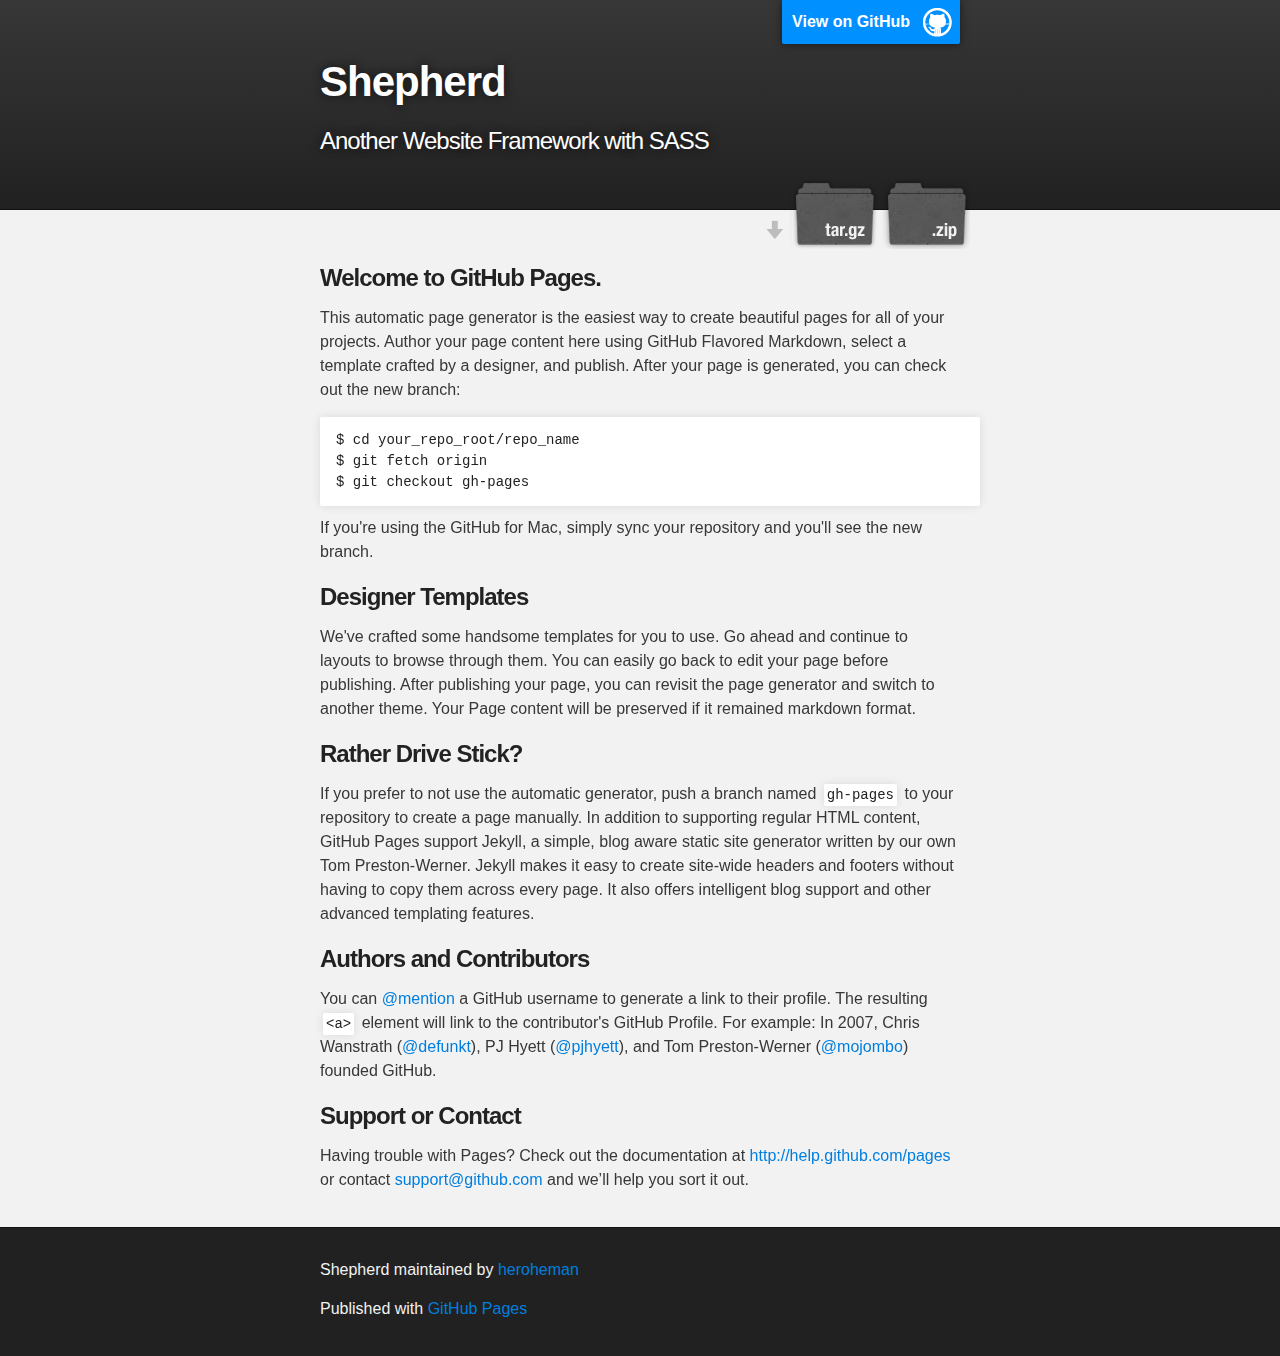
<file: index_gh.html>
<!DOCTYPE html>
<html>

  <head>
    <meta charset='utf-8' />
    <meta http-equiv="X-UA-Compatible" content="chrome=1" />
    <meta name="description" content="Shepherd : Another Website Framework with SASS" />

    <link rel="stylesheet" type="text/css" media="screen" href="stylesheets/stylesheet.css">

    <title>Shepherd</title>
  </head>

  <body>

    <!-- HEADER -->
    <div id="header_wrap" class="outer">
        <header class="inner">
          <a id="forkme_banner" href="https://github.com/heroheman/shepherd">View on GitHub</a>

          <h1 id="project_title">Shepherd</h1>
          <h2 id="project_tagline">Another Website Framework with SASS</h2>

            <section id="downloads">
              <a class="zip_download_link" href="https://github.com/heroheman/shepherd/zipball/master">Download this project as a .zip file</a>
              <a class="tar_download_link" href="https://github.com/heroheman/shepherd/tarball/master">Download this project as a tar.gz file</a>
            </section>
        </header>
    </div>

    <!-- MAIN CONTENT -->
    <div id="main_content_wrap" class="outer">
      <section id="main_content" class="inner">
        <h3>Welcome to GitHub Pages.</h3>

<p>This automatic page generator is the easiest way to create beautiful pages for all of your projects. Author your page content here using GitHub Flavored Markdown, select a template crafted by a designer, and publish. After your page is generated, you can check out the new branch:</p>

<pre><code>$ cd your_repo_root/repo_name
$ git fetch origin
$ git checkout gh-pages
</code></pre>

<p>If you're using the GitHub for Mac, simply sync your repository and you'll see the new branch.</p>

<h3>Designer Templates</h3>

<p>We've crafted some handsome templates for you to use. Go ahead and continue to layouts to browse through them. You can easily go back to edit your page before publishing. After publishing your page, you can revisit the page generator and switch to another theme. Your Page content will be preserved if it remained markdown format.</p>

<h3>Rather Drive Stick?</h3>

<p>If you prefer to not use the automatic generator, push a branch named <code>gh-pages</code> to your repository to create a page manually. In addition to supporting regular HTML content, GitHub Pages support Jekyll, a simple, blog aware static site generator written by our own Tom Preston-Werner. Jekyll makes it easy to create site-wide headers and footers without having to copy them across every page. It also offers intelligent blog support and other advanced templating features.</p>

<h3>Authors and Contributors</h3>

<p>You can <a href="https://github.com/blog/821" class="user-mention">@mention</a> a GitHub username to generate a link to their profile. The resulting <code>&lt;a&gt;</code> element will link to the contributor's GitHub Profile. For example: In 2007, Chris Wanstrath (<a href="https://github.com/defunkt" class="user-mention">@defunkt</a>), PJ Hyett (<a href="https://github.com/pjhyett" class="user-mention">@pjhyett</a>), and Tom Preston-Werner (<a href="https://github.com/mojombo" class="user-mention">@mojombo</a>) founded GitHub.</p>

<h3>Support or Contact</h3>

<p>Having trouble with Pages? Check out the documentation at <a href="http://help.github.com/pages">http://help.github.com/pages</a> or contact <a href="mailto:support@github.com">support@github.com</a> and we’ll help you sort it out.</p>
      </section>
    </div>

    <!-- FOOTER  -->
    <div id="footer_wrap" class="outer">
      <footer class="inner">
        <p class="copyright">Shepherd maintained by <a href="https://github.com/heroheman">heroheman</a></p>
        <p>Published with <a href="http://pages.github.com">GitHub Pages</a></p>
      </footer>
    </div>

    

  </body>
</html>
</file>
<file: stylesheets/stylesheet.css>
/*******************************************************************************
Slate Theme for Github Pages
by Jason Costello, @jsncostello
*******************************************************************************/

@import url(pygment_trac.css);

/*******************************************************************************
MeyerWeb Reset
*******************************************************************************/

html, body, div, span, applet, object, iframe,
h1, h2, h3, h4, h5, h6, p, blockquote, pre,
a, abbr, acronym, address, big, cite, code,
del, dfn, em, img, ins, kbd, q, s, samp,
small, strike, strong, sub, sup, tt, var,
b, u, i, center,
dl, dt, dd, ol, ul, li,
fieldset, form, label, legend,
table, caption, tbody, tfoot, thead, tr, th, td,
article, aside, canvas, details, embed,
figure, figcaption, footer, header, hgroup,
menu, nav, output, ruby, section, summary,
time, mark, audio, video {
  margin: 0;
  padding: 0;
  border: 0;
  font: inherit;
  vertical-align: baseline;
}

/* HTML5 display-role reset for older browsers */
article, aside, details, figcaption, figure,
footer, header, hgroup, menu, nav, section {
  display: block;
}

ol, ul {
  list-style: none;
}

blockquote, q {
}

table {
  border-collapse: collapse;
  border-spacing: 0;
}

a:focus {
  outline: none;
}

/*******************************************************************************
Theme Styles
*******************************************************************************/

body {
  box-sizing: border-box;
  color:#373737;
  background: #212121;
  font-size: 16px;
  font-family: 'Myriad Pro', Calibri, Helvetica, Arial, sans-serif;
  line-height: 1.5;
  -webkit-font-smoothing: antialiased;
}

h1, h2, h3, h4, h5, h6 {
  margin: 10px 0;
  font-weight: 700;
  color:#222222;
  font-family: 'Lucida Grande', 'Calibri', Helvetica, Arial, sans-serif;
  letter-spacing: -1px;
}

h1 {
  font-size: 36px;
  font-weight: 700;
}

h2 {
  padding-bottom: 10px;
  font-size: 32px;
  background: url('../images/bg_hr.png') repeat-x bottom;
}

h3 {
  font-size: 24px;
}

h4 {
  font-size: 21px;
}

h5 {
  font-size: 18px;
}

h6 {
  font-size: 16px;
}

p {
  margin: 10px 0 15px 0;
}

footer p {
  color: #f2f2f2;
}

a {
  text-decoration: none;
  color: #007edf;
  text-shadow: none;

  transition: color 0.5s ease;
  transition: text-shadow 0.5s ease;
  -webkit-transition: color 0.5s ease;
  -webkit-transition: text-shadow 0.5s ease;
  -moz-transition: color 0.5s ease;
  -moz-transition: text-shadow 0.5s ease;
  -o-transition: color 0.5s ease;
  -o-transition: text-shadow 0.5s ease;
  -ms-transition: color 0.5s ease;
  -ms-transition: text-shadow 0.5s ease;
}

#main_content a:hover {
  color: #0069ba;
  text-shadow: #0090ff 0px 0px 2px;
}

footer a:hover {
  color: #43adff;
  text-shadow: #0090ff 0px 0px 2px;
}

em {
  font-style: italic;
}

strong {
  font-weight: bold;
}

img {
  position: relative;
  margin: 0 auto;
  max-width: 739px;
  padding: 5px;
  margin: 10px 0 10px 0;
  border: 1px solid #ebebeb;

  box-shadow: 0 0 5px #ebebeb;
  -webkit-box-shadow: 0 0 5px #ebebeb;
  -moz-box-shadow: 0 0 5px #ebebeb;
  -o-box-shadow: 0 0 5px #ebebeb;
  -ms-box-shadow: 0 0 5px #ebebeb;
}

pre, code {
  width: 100%;
  color: #222;
  background-color: #fff;

  font-family: Monaco, "Bitstream Vera Sans Mono", "Lucida Console", Terminal, monospace;
  font-size: 14px;

  border-radius: 2px;
  -moz-border-radius: 2px;
  -webkit-border-radius: 2px;



}

pre {
  width: 100%;
  padding: 10px;
  box-shadow: 0 0 10px rgba(0,0,0,.1);
  overflow: auto;
}

code {
  padding: 3px;
  margin: 0 3px;
  box-shadow: 0 0 10px rgba(0,0,0,.1);
}

pre code {
  display: block;
  box-shadow: none;
}

blockquote {
  color: #666;
  margin-bottom: 20px;
  padding: 0 0 0 20px;
  border-left: 3px solid #bbb;
}

ul, ol, dl {
  margin-bottom: 15px
}

ul li {
  list-style: inside;
  padding-left: 20px;
}

ol li {
  list-style: decimal inside;
  padding-left: 20px;
}

dl dt {
  font-weight: bold;
}

dl dd {
  padding-left: 20px;
  font-style: italic;
}

dl p {
  padding-left: 20px;
  font-style: italic;
}

hr {
  height: 1px;
  margin-bottom: 5px;
  border: none;
  background: url('../images/bg_hr.png') repeat-x center;
}

table {
  border: 1px solid #373737;
  margin-bottom: 20px;
  text-align: left;
 }

th {
  font-family: 'Lucida Grande', 'Helvetica Neue', Helvetica, Arial, sans-serif;
  padding: 10px;
  background: #373737;
  color: #fff;
 }

td {
  padding: 10px;
  border: 1px solid #373737;
 }

form {
  background: #f2f2f2;
  padding: 20px;
}

img {
  width: 100%;
  max-width: 100%;
}

/*******************************************************************************
Full-Width Styles
*******************************************************************************/

.outer {
  width: 100%;
}

.inner {
  position: relative;
  max-width: 640px;
  padding: 20px 10px;
  margin: 0 auto;
}

#forkme_banner {
  display: block;
  position: absolute;
  top:0;
  right: 10px;
  z-index: 10;
  padding: 10px 50px 10px 10px;
  color: #fff;
  background: url('../images/blacktocat.png') #0090ff no-repeat 95% 50%;
  font-weight: 700;
  box-shadow: 0 0 10px rgba(0,0,0,.5);
  border-bottom-left-radius: 2px;
  border-bottom-right-radius: 2px;
}

#header_wrap {
  background: #212121;
  background: -moz-linear-gradient(top, #373737, #212121);
  background: -webkit-linear-gradient(top, #373737, #212121);
  background: -ms-linear-gradient(top, #373737, #212121);
  background: -o-linear-gradient(top, #373737, #212121);
  background: linear-gradient(top, #373737, #212121);
}

#header_wrap .inner {
  padding: 50px 10px 30px 10px;
}

#project_title {
  margin: 0;
  color: #fff;
  font-size: 42px;
  font-weight: 700;
  text-shadow: #111 0px 0px 10px;
}

#project_tagline {
  color: #fff;
  font-size: 24px;
  font-weight: 300;
  background: none;
  text-shadow: #111 0px 0px 10px;
}

#downloads {
  position: absolute;
  width: 210px;
  z-index: 10;
  bottom: -40px;
  right: 0;
  height: 70px;
  background: url('../images/icon_download.png') no-repeat 0% 90%;
}

.zip_download_link {
  display: block;
  float: right;
  width: 90px;
  height:70px;
  text-indent: -5000px;
  overflow: hidden;
  background: url(../images/sprite_download.png) no-repeat bottom left;
}

.tar_download_link {
  display: block;
  float: right;
  width: 90px;
  height:70px;
  text-indent: -5000px;
  overflow: hidden;
  background: url(../images/sprite_download.png) no-repeat bottom right;
  margin-left: 10px;
}

.zip_download_link:hover {
  background: url(../images/sprite_download.png) no-repeat top left;
}

.tar_download_link:hover {
  background: url(../images/sprite_download.png) no-repeat top right;
}

#main_content_wrap {
  background: #f2f2f2;
  border-top: 1px solid #111;
  border-bottom: 1px solid #111;
}

#main_content {
  padding-top: 40px;
}

#footer_wrap {
  background: #212121;
}



/*******************************************************************************
Small Device Styles
*******************************************************************************/

@media screen and (max-width: 480px) {
  body {
    font-size:14px;
  }

  #downloads {
    display: none;
  }

  .inner {
    min-width: 320px;
    max-width: 480px;
  }

  #project_title {
  font-size: 32px;
  }

  h1 {
    font-size: 28px;
  }

  h2 {
    font-size: 24px;
  }

  h3 {
    font-size: 21px;
  }

  h4 {
    font-size: 18px;
  }

  h5 {
    font-size: 14px;
  }

  h6 {
    font-size: 12px;
  }

  code, pre {
    min-width: 320px;
    max-width: 480px;
    font-size: 11px;
  }

}
</file>
